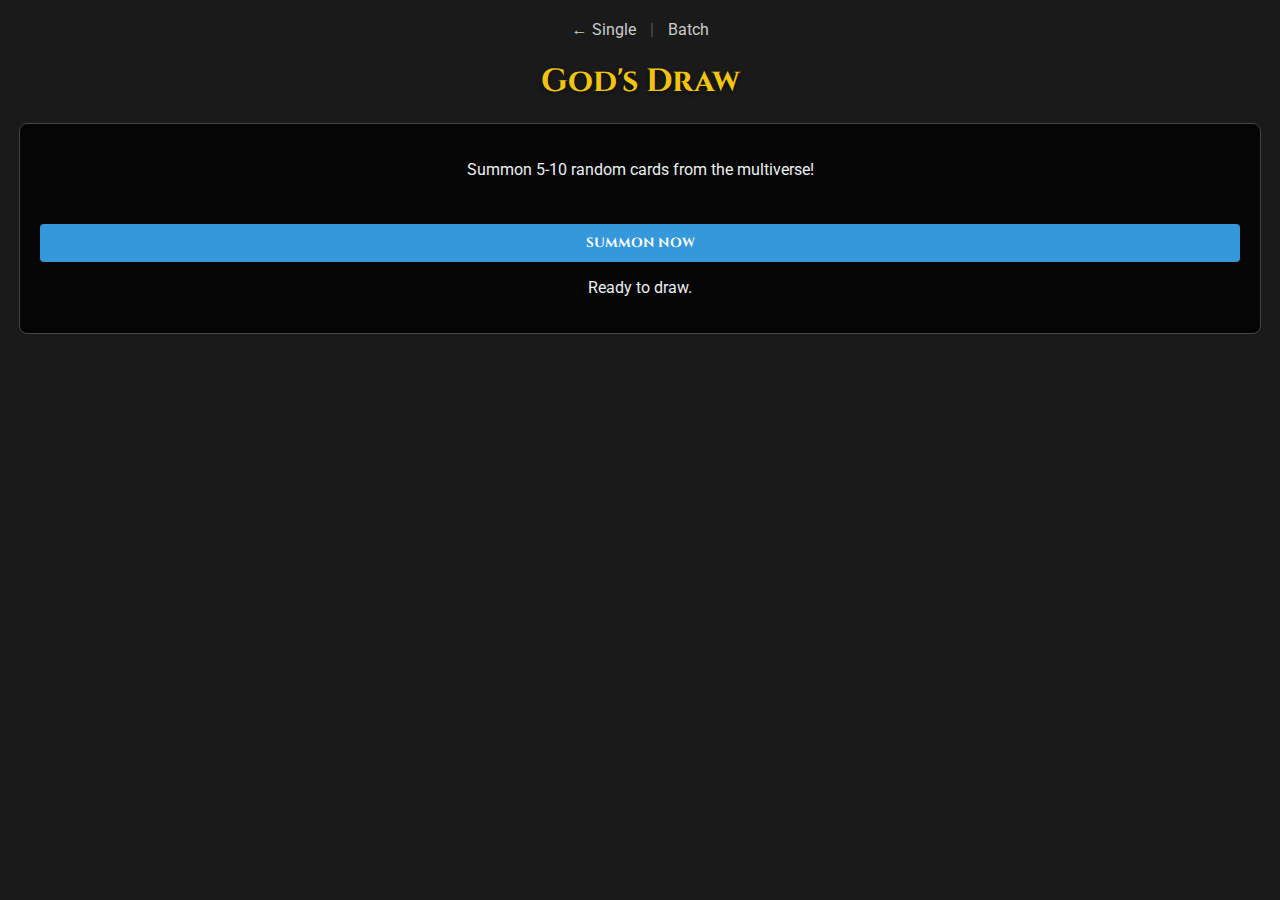
<file: static/god_draw.html>
<!DOCTYPE html>
<html lang="en">
<head>
    <meta charset="UTF-8">
    <meta name="viewport" content="width=device-width, initial-scale=1.0">
    <title>God's Draw - AI Card Generator</title>
    <link rel="stylesheet" href="/static/css/style.css">
    <link rel="preconnect" href="https://fonts.googleapis.com">
    <link rel="preconnect" href="https://fonts.gstatic.com" crossorigin>
    <link href="https://fonts.googleapis.com/css2?family=Cinzel:wght@700&family=Roboto:wght@400;700&display=swap" rel="stylesheet">
</head>
<body class="scrollable">
    <div class="batch-container">
        <div class="header-nav">
             <a href="/" class="back-link">&larr; Single</a>
             <span style="margin: 0 10px; color: #555;">|</span>
             <a href="/batch" class="back-link">Batch</a>
        </div>

        <h1 class="app-title">God's Draw</h1>

        <div class="batch-controls">
            <p>Summon 5-10 random cards from the multiverse!</p>
            <br>
            <button id="drawBtn" class="btn primary-btn">SUMMON NOW</button>
            <p id="statusText" class="status-text">Ready to draw.</p>
        </div>

        <div id="batchGrid" class="batch-grid">
            <!-- Cards will appear here -->
        </div>
    </div>

    <script src="/static/js/god_draw.js"></script>
</body>
</html>
</file>
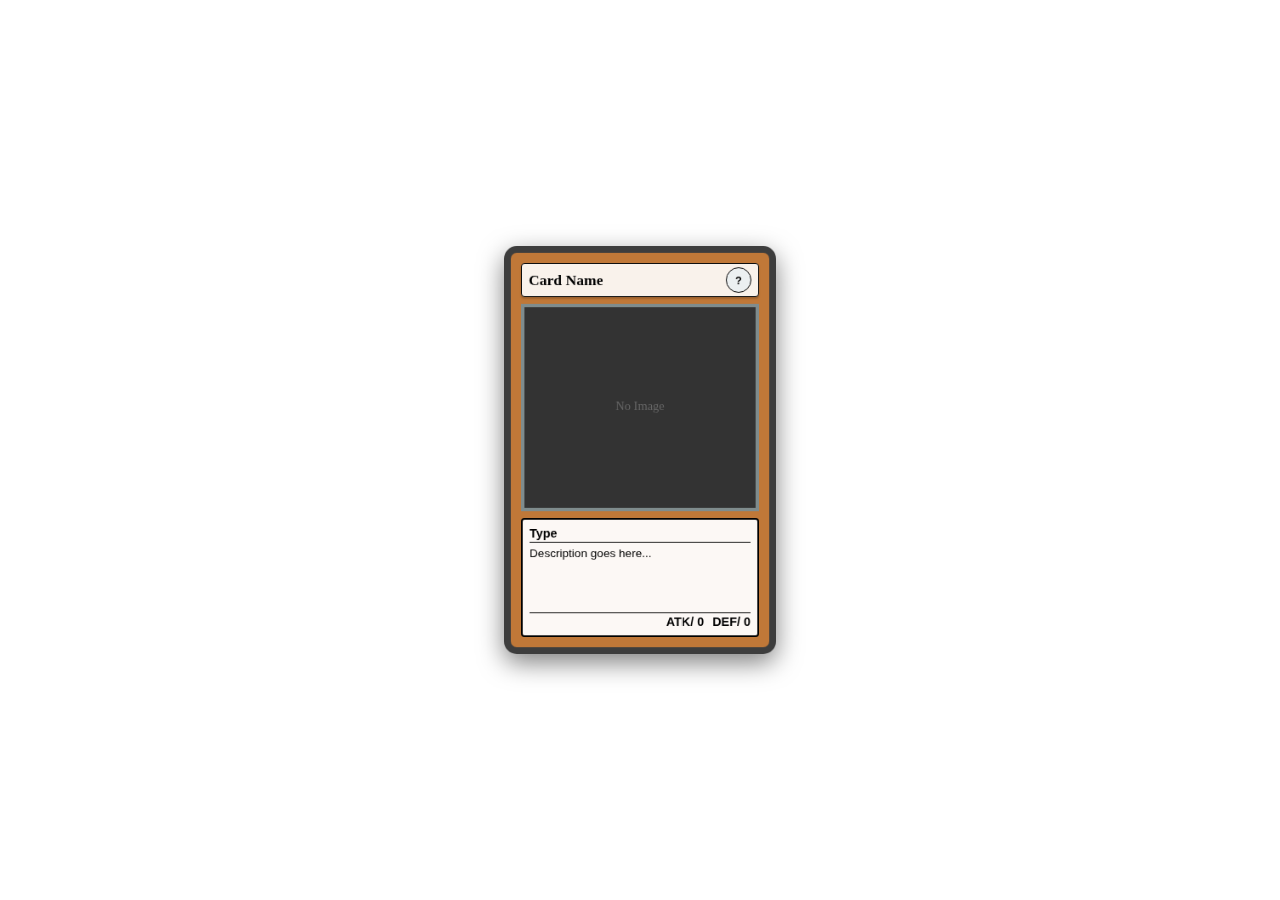
<file: Android/app/src/main/assets/www/android_view.html>
<!DOCTYPE html>
<html lang="en">
<head>
    <meta charset="UTF-8">
    <meta name="viewport" content="width=device-width, initial-scale=0.5, user-scalable=yes">
    <title>Card Preview</title>
    <link rel="stylesheet" href="style.css">
    <style>
        body {
            background-color: transparent;
            overflow: hidden;
            display: flex;
            justify-content: center;
            align-items: center;
            height: 100vh;
        }
        .scene {
            margin: 0;
            transform: scale(0.85); /* Scale to fit standard phone width better */
        }
        /* Hide backface for simple view */
        .card-back {
            display: none;
        }
        .card {
             /* Force no rotation initially */
             transform: rotateY(0deg) !important;
        }
    </style>
</head>
<body>

    <div class="scene">
        <div class="card" id="cardElement">
            <div class="card-face card-front">
                <div class="rarity-overlay"></div>
                <div class="card-frame-content">
                    <div class="card-top-header">
                        <div class="card-name-box" id="cardName">Card Name</div>
                        <div class="card-attribute-box" id="cardAttribute">?</div>
                    </div>
                    <div class="card-image-wrapper">
                         <div class="card-art-div" id="cardArt"></div>
                    </div>
                    <div class="card-info-box">
                        <div class="card-type" id="cardType">Type</div>
                        <div class="card-desc-text" id="cardDesc">Description goes here...</div>
                        <div class="card-stats">
                            <span>ATK/ <span id="cardAtk">0</span></span>
                            <span>DEF/ <span id="cardDef">0</span></span>
                        </div>
                    </div>
                </div>
            </div>
        </div>
    </div>

    <script>
        function renderCard(jsonString) {
            try {
                const data = JSON.parse(jsonString);

                // Set Text Content
                document.getElementById('cardName').textContent = data.name || "Unknown";
                document.getElementById('cardDesc').textContent = data.description || "";
                document.getElementById('cardAtk').textContent = data.atk || "0";
                document.getElementById('cardDef').textContent = data.def || "0";

                // Rarity Logic
                const rarity = (data.rarity || "N").toUpperCase();
                document.getElementById('cardAttribute').textContent = rarity;

                const cardEl = document.getElementById('cardElement');
                cardEl.className = "card"; // Reset

                // Add Rarity Class
                cardEl.classList.add("rarity-" + rarity.toLowerCase());

                // Add Theme Class
                if (data.color_theme) {
                    cardEl.classList.add(data.color_theme);
                }

                // Add Effect Class
                if (data.effect_type) {
                    cardEl.classList.add(data.effect_type);
                }

                // Set Image
                // In Android, we will pass base64 data uri for the image
                if (data.image_data) {
                    document.getElementById('cardArt').style.backgroundImage = "url('" + data.image_data + "')";
                }

            } catch (e) {
                console.error(e);
                document.getElementById('cardName').textContent = "Error: " + e.message;
            }
        }
    </script>
</body>
</html>
</file>
<file: static/css/style.css>
:root {
    --card-width: 320px;
    --card-height: 480px;
    --primary-color: #3498db;
    --accent-color: #e74c3c;
    --bg-color: #1a1a1a;
    --panel-bg: #2c3e50;
    --text-color: #ecf0f1;
}

body {
    margin: 0;
    padding: 0;
    font-family: 'Roboto', sans-serif;
    background-color: var(--bg-color);
    color: var(--text-color);
    height: 100vh;
    overflow: hidden;
}

body.scrollable {
    height: auto;
    overflow-y: auto;
}

.main-container {
    display: flex;
    height: 100%;
}

.sidebar {
    width: 350px;
    background-color: var(--panel-bg);
    padding: 20px;
    box-shadow: 2px 0 10px rgba(0,0,0,0.5);
    display: flex;
    flex-direction: column;
    gap: 20px;
    overflow-y: auto;
}

.app-title {
    font-family: 'Cinzel', serif;
    text-align: center;
    color: #f1c40f;
    margin-bottom: 20px;
    text-shadow: 0 2px 4px rgba(0,0,0,0.5);
}

.panel {
    background: rgba(0,0,0,0.2);
    padding: 15px;
    border-radius: 8px;
}

.panel h3 {
    margin-top: 0;
    color: #bdc3c7;
    font-size: 1rem;
    border-bottom: 1px solid #7f8c8d;
    padding-bottom: 5px;
}

.upload-area {
    border: 2px dashed #7f8c8d;
    border-radius: 8px;
    height: 100px;
    display: flex;
    align-items: center;
    justify-content: center;
    cursor: pointer;
    transition: all 0.3s ease;
}

.upload-area:hover, .upload-area.drag-over {
    border-color: var(--primary-color);
    background: rgba(52, 152, 219, 0.1);
}

.btn {
    width: 100%;
    padding: 10px;
    border: none;
    border-radius: 4px;
    cursor: pointer;
    font-weight: bold;
    font-family: 'Cinzel', serif;
    transition: all 0.2s;
    margin-top: 10px;
}

.primary-btn {
    background-color: var(--primary-color);
    color: white;
}

.primary-btn:hover {
    background-color: #2980b9;
}

.primary-btn:disabled {
    background-color: #95a5a6;
    cursor: not-allowed;
}

.secondary-btn {
    background-color: #95a5a6;
    color: #2c3e50;
    width: auto;
    padding: 8px 20px;
}

.card-back-grid {
    display: grid;
    grid-template-columns: repeat(3, 1fr);
    gap: 10px;
    margin-top: 10px;
}

.card-back-option {
    aspect-ratio: 2/3;
    background-size: cover;
    background-position: center;
    border: 2px solid transparent;
    border-radius: 4px;
    cursor: pointer;
    transition: all 0.2s;
}

.card-back-option.selected {
    border-color: #f1c40f;
    box-shadow: 0 0 5px #f1c40f;
}

/* Display Area & 3D Card */
.display-area {
    flex: 1;
    display: flex;
    flex-direction: column;
    align-items: center;
    justify-content: center;
    background-image: radial-gradient(circle at center, #2c3e50 0%, #1a1a1a 100%);
    perspective: 1000px;
}

.scene {
    width: var(--card-width);
    height: var(--card-height);
    position: relative;
    margin-bottom: 30px;
    user-select: none; /* Disable text selection */
}

.card {
    width: 100%;
    height: 100%;
    position: relative;
    transform-style: preserve-3d;
    transition: none; /* No transition by default for immediate drag response */
    will-change: transform;
}

.card.is-springing {
    transition: transform 0.6s cubic-bezier(0.34, 1.56, 0.64, 1); /* Spring effect */
}

.card.is-flipped {
    transform: rotateY(180deg);
}

.card-face {
    position: absolute;
    width: 100%;
    height: 100%;
    backface-visibility: hidden;
    border-radius: 15px;
    overflow: hidden;
    box-shadow: 0 10px 30px rgba(0,0,0,0.5);
}

.card-back {
    transform: rotateY(180deg) translateZ(2px); /* Shift back face backward relative to center */
    background: #000;
}

.card-back img {
    width: 100%;
    height: 100%;
    object-fit: cover;
}

/* Card Thickness (Edges) */
.card-edge {
    position: absolute;
    background: #555; /* Default edge color */
    border: 1px solid #333;
    pointer-events: none; /* Ensure clicks pass through edges if needed */
}

/* Right Edge */
.card-edge-right {
    width: 4px; /* Thickness */
    height: 100%;
    top: 0;
    /* Position at the right edge, rotated 90deg */
    right: 0;
    transform: rotateY(90deg);
    transform-origin: right;
}

/* Left Edge */
.card-edge-left {
    width: 4px;
    height: 100%;
    top: 0;
    /* Position at the left edge, rotated -90deg */
    left: 0;
    transform: rotateY(-90deg);
    transform-origin: left;
}

/* Top Edge */
.card-edge-top {
    width: 100%;
    height: 4px;
    /* Position at the top edge, rotated 90deg X */
    top: 0;
    left: 0;
    transform: rotateX(90deg);
    transform-origin: top;
}

/* Bottom Edge */
.card-edge-bottom {
    width: 100%;
    height: 4px;
    /* Position at the bottom edge, rotated -90deg X */
    bottom: 0;
    left: 0;
    transform: rotateX(-90deg);
    transform-origin: bottom;
}

/* Modal Styling */
.modal {
    display: none;
    position: fixed;
    z-index: 1000;
    left: 0;
    top: 0;
    width: 100%;
    height: 100%;
    background-color: rgba(0,0,0,0.8);
    backdrop-filter: blur(5px);
}

.modal-content {
    background-color: var(--panel-bg);
    margin: 5% auto;
    padding: 20px;
    border: 1px solid #7f8c8d;
    width: 80%;
    max-width: 1000px;
    height: 80%;
    border-radius: 8px;
    display: flex;
    flex-direction: column;
    box-shadow: 0 0 20px rgba(0,0,0,0.8);
}

.modal-header {
    display: flex;
    justify-content: space-between;
    align-items: center;
    margin-bottom: 20px;
    border-bottom: 1px solid #7f8c8d;
    padding-bottom: 10px;
}

.close-modal {
    color: #ecf0f1;
    font-size: 28px;
    font-weight: bold;
    cursor: pointer;
}

.close-modal:hover {
    color: var(--primary-color);
}

/* Library Styling */
.card-library-grid {
    display: grid;
    /* Create a grid with minimum 180px columns to give space */
    grid-template-columns: repeat(auto-fill, minmax(180px, 1fr));
    gap: 20px;
    overflow-y: auto;
    padding: 10px;
    justify-items: center; /* Center the items horizontally in their cells */
}

.library-item {
    /* Fixed container matching the scaled-down card size (320*0.5, 480*0.5) */
    width: 160px;
    height: 240px;
    position: relative;
    cursor: pointer;
    transition: transform 0.2s;
    border-radius: 8px;
    background: rgba(0,0,0,0.5); /* Background to show area */
    box-shadow: 0 4px 6px rgba(0,0,0,0.3);
    overflow: hidden; /* Ensure nothing spills */
}

.library-item:hover {
    transform: scale(1.05);
    z-index: 10;
    box-shadow: 0 0 15px rgba(255,255,255,0.3);
    outline: 2px solid var(--primary-color);
}

/* Mini Card Container */
.mini-card-container {
    width: 320px; /* Original width */
    height: 480px; /* Original height */
    
    /* Position absolute to allow transform origin from top left to fill container exactly */
    position: absolute;
    top: 0;
    left: 0;
    
    transform-origin: 0 0; /* Scale from top-left corner */
    transform: scale(0.5); /* Scale down to 160x240 */
    
    pointer-events: none; /* Interact with wrapper, not internals */
}

/* Card Front Styling */
.card-front {
    transform: translateZ(2px); /* Shift front face forward relative to center */
    background: #c07838; /* Default Effect Monster Color */
    display: flex;
    flex-direction: column;
    padding: 12px;
    box-sizing: border-box;
    border: 8px solid #3d3d3d; /* Default border */
    width: 100%;
    height: 100%;
}

.card-frame-content {
    display: flex;
    flex-direction: column;
    height: 100%;
    z-index: 2; /* Above rarity overlay */
    position: relative;
}

.card-top-header {
    display: flex;
    justify-content: space-between;
    align-items: center;
    background: rgba(255,255,255,0.9);
    border: 1px solid #000;
    border-radius: 4px;
    padding: 4px 8px;
    margin-bottom: 8px;
    box-shadow: 0 2px 2px rgba(0,0,0,0.2);
}

.card-name-box {
    font-family: 'Cinzel', serif;
    font-weight: 700;
    font-size: 1.1rem;
    color: #000;
    white-space: nowrap;
    overflow: hidden;
    text-overflow: ellipsis;
    max-width: 220px;
}

.card-attribute-box {
    font-weight: bold;
    color: #000;
    border: 1px solid #000;
    border-radius: 50%;
    width: 28px;
    height: 28px;
    display: flex;
    align-items: center;
    justify-content: center;
    background: #ecf0f1;
    font-size: 0.8rem;
}

.card-image-wrapper {
    flex-grow: 1;
    background: #000;
    border: 4px solid #7f8c8d;
    box-shadow: inset 0 0 10px rgba(0,0,0,0.5);
    margin-bottom: 8px;
    position: relative;
    overflow: hidden;
    /* Aspect ratio for image usually squareish */
    max-height: 240px; 
}

.card-art-div {
    width: 100%;
    height: 100%;
    background-size: cover;
    background-position: center;
    background-repeat: no-repeat;
    /* Default placeholder SVG as background */
    background-image: url("[data-uri]");
    -webkit-user-drag: none;
    user-drag: none;
    user-select: none;
}

img {
    -webkit-user-drag: none;
    user-drag: none;
    pointer-events: none;
}

.card-info-box {
    background: rgba(255,255,255,0.95);
    border: 2px solid #000;
    padding: 8px;
    border-radius: 4px;
    flex-shrink: 0;
    min-height: 120px;
    display: flex;
    flex-direction: column;
}

.card-type {
    font-weight: bold;
    color: #000;
    font-size: 0.9rem;
    margin-bottom: 4px;
    border-bottom: 1px solid #000;
    padding-bottom: 2px;
}

.card-desc-text {
    font-size: 0.85rem;
    color: #000;
    line-height: 1.3;
    flex-grow: 1;
    overflow: hidden;
    text-overflow: ellipsis;
    display: -webkit-box;
    -webkit-line-clamp: 4; /* Limit to 4 lines */
    -webkit-box-orient: vertical;
}

.card-stats {
    border-top: 1px solid #000;
    margin-top: 4px;
    padding-top: 2px;
    display: flex;
    justify-content: flex-end;
    gap: 10px;
    font-weight: bold;
    color: #000;
    font-size: 0.9rem;
}

/* Rarity Effects */
.rarity-overlay {
    position: absolute;
    top: 0;
    left: 0;
    width: 100%;
    height: 100%;
    pointer-events: none;
    z-index: 10;
    mix-blend-mode: overlay;
    border-radius: 15px;
}

/* N - Normal */
.rarity-n .card-front {
    background: #c07838;
}

/* R - Rare */
.rarity-r .card-name-box {
    color: #2c3e50;
    text-shadow: 1px 1px 0 #bdc3c7;
}
.rarity-r .card-front {
    background: #95a5a6;
    border-color: #7f8c8d;
}

/* SR - Super Rare */
.rarity-sr .card-front {
    background: #f39c12;
    border-color: #d35400;
}
.rarity-sr .card-name-box {
    background: linear-gradient(to right, #cfc09f, #ffecb3, #cfc09f);
    -webkit-background-clip: text;
    -webkit-text-fill-color: transparent;
    text-shadow: 0px 1px 2px rgba(0,0,0,0.3);
}
.rarity-sr .rarity-overlay {
    background: linear-gradient(135deg, rgba(255,255,255,0) 0%, rgba(255,255,255,0.2) 50%, rgba(255,255,255,0) 100%);
    background-size: 200% 200%;
    animation: shine 3s infinite linear;
}
.rarity-sr.card {
    box-shadow: 0 0 20px rgba(243, 156, 18, 0.6);
}

/* SSR - Super Super Rare */
.rarity-ssr .card-front {
    background: #8e44ad;
    border-color: #2c3e50;
}
.rarity-ssr .card-name-box {
    color: #e74c3c;
    text-shadow: 0 0 5px #f1c40f;
}
.rarity-ssr .rarity-overlay {
    background: 
        repeating-linear-gradient(
            45deg,
            rgba(255, 255, 255, 0.1),
            rgba(255, 255, 255, 0.1) 10px,
            rgba(255, 255, 255, 0.2) 10px,
            rgba(255, 255, 255, 0.2) 20px
        );
    mix-blend-mode: hard-light;
    animation: holograph 5s infinite linear;
}
.rarity-ssr.card {
    box-shadow: 0 0 30px rgba(142, 68, 173, 0.8), 0 0 10px rgba(255, 255, 255, 0.4);
}

/* UR - Ultra Rare */
.rarity-ur .card-front {
    background: linear-gradient(135deg, #2c3e50, #000);
    border-color: #f1c40f;
}
.rarity-ur .card-name-box {
    background: linear-gradient(to right, #ff00cc, #333399);
    -webkit-background-clip: text;
    -webkit-text-fill-color: transparent;
    font-weight: 900;
    text-shadow: 0 0 10px rgba(255,255,255,0.5);
}
.rarity-ur .rarity-overlay {
    background: linear-gradient(
        125deg,
        #ff0000, #ff7f00, #ffff00, #00ff00, #0000ff, #4b0082, #9400d3
    );
    background-size: 1000% 1000%;
    mix-blend-mode: color-dodge;
    opacity: 0.5;
    animation: rainbow 10s ease infinite;
}
.rarity-ur.card {
    box-shadow: 0 0 40px rgba(255, 0, 0, 0.8), 0 0 60px rgba(0, 0, 255, 0.6), 0 0 80px rgba(255, 255, 0, 0.4);
    animation: pulse-glow 2s infinite alternate;
}

@keyframes pulse-glow {
    0% {
        box-shadow: 0 0 40px rgba(255, 0, 0, 0.8), 0 0 60px rgba(0, 0, 255, 0.6);
    }
    100% {
        box-shadow: 0 0 60px rgba(255, 0, 0, 1), 0 0 80px rgba(0, 0, 255, 0.8), 0 0 100px rgba(255, 255, 255, 0.6);
    }
}

@keyframes shine {
    0% { background-position: 200% center; }
    100% { background-position: -200% center; }
}

@keyframes holograph {
    0% { background-position: 0 0; }
    100% { background-position: 100px 100px; }
}

@keyframes rainbow {
    0% { background-position: 0% 50%; }
    50% { background-position: 100% 50%; }
    100% { background-position: 0% 50%; }
}

/* Summoning Animation */
.card.is-summoning {
    animation: summon-sequence 2s ease-out forwards;
}

@keyframes summon-sequence {
    0% {
        opacity: 0;
        transform: scale(0.1) rotateY(720deg);
        filter: brightness(3) blur(10px);
    }
    50% {
        opacity: 1;
        transform: scale(1.1) rotateY(360deg);
        filter: brightness(2) blur(2px);
    }
    100% {
        opacity: 1;
        transform: scale(1) rotateY(0deg);
        filter: brightness(1) blur(0);
    }
}


/* Batch Page Styles */
.batch-container {
    display: flex;
    flex-direction: column;
    align-items: center;
    padding: 20px;
    width: 100%;
    max-width: 1200px;
    margin: 0 auto;
}

.batch-controls {
    background: rgba(0, 0, 0, 0.8);
    border: 1px solid #444;
    padding: 20px;
    border-radius: 8px;
    width: 100%;
    margin-bottom: 30px;
    text-align: center;
}

.batch-grid {
    display: grid;
    grid-template-columns: repeat(auto-fill, minmax(250px, 1fr));
    gap: 30px;
    width: 100%;
    justify-items: center;
}

.batch-card-wrapper {
    width: 250px; /* Scaled down from main card size */
    height: 364px; /* Aspect ratio roughly */
    perspective: 1000px;
    cursor: pointer;
}

/* Reusing card styles but ensuring they work in grid */
.batch-card-wrapper .card {
    width: 100%;
    height: 100%;
    transform-style: preserve-3d;
    transition: transform 0.6s cubic-bezier(0.4, 0.2, 0.2, 1);
    position: relative;
}

.batch-card-wrapper .card.is-flipped {
    transform: rotateY(180deg);
}

.batch-card-wrapper .card-face {
    position: absolute;
    width: 100%;
    height: 100%;
    backface-visibility: hidden;
    border-radius: 12px;
    box-shadow: 0 4px 8px rgba(0,0,0,0.5);
}

.batch-card-wrapper .card-front {
    transform: rotateY(0deg);
    background: #1a1a1a;
    /* Re-scale internal elements */
    font-size: 10px; /* Base font size scaling */
}

/* Adjust internal font sizes for smaller cards */
.batch-card-wrapper .card-name-box { font-size: 1.2em; }
.batch-card-wrapper .card-attribute-box { font-size: 1.2em; width: 2.5em; height: 2.5em; line-height: 2.5em; }
.batch-card-wrapper .card-desc-text { font-size: 0.9em; line-height: 1.2; }
.batch-card-wrapper .card-stats { font-size: 1em; }
.batch-card-wrapper .card-type { font-size: 0.9em; margin-bottom: 2px; }

.batch-card-wrapper .card-back {
    transform: rotateY(180deg);
}

.batch-card-wrapper .card-back img {
    width: 100%;
    height: 100%;
    object-fit: cover;
    border-radius: 12px;
}

#filesInput {
    margin: 10px 0;
}

.back-link {
    color: #ccc;
    text-decoration: none;
    margin-bottom: 20px;
    align-self: flex-start;
}
.back-link:hover { text-decoration: underline; color: #fff; }

.card-back-selector {
    display: flex;
    justify-content: center;
    gap: 10px;
    margin: 10px 0;
    flex-wrap: wrap;
}
</file>
<file: Android/app/src/main/assets/www/style.css>
:root {
    --card-width: 320px;
    --card-height: 480px;
    --primary-color: #3498db;
    --accent-color: #e74c3c;
    --bg-color: #1a1a1a;
    --panel-bg: #2c3e50;
    --text-color: #ecf0f1;
}

body {
    margin: 0;
    padding: 0;
    font-family: 'Roboto', sans-serif;
    background-color: var(--bg-color);
    color: var(--text-color);
    height: 100vh;
    overflow: hidden;
}

body.scrollable {
    height: auto;
    overflow-y: auto;
}

.main-container {
    display: flex;
    height: 100%;
}

.sidebar {
    width: 350px;
    background-color: var(--panel-bg);
    padding: 20px;
    box-shadow: 2px 0 10px rgba(0,0,0,0.5);
    display: flex;
    flex-direction: column;
    gap: 20px;
    overflow-y: auto;
}

.app-title {
    font-family: 'Cinzel', serif;
    text-align: center;
    color: #f1c40f;
    margin-bottom: 20px;
    text-shadow: 0 2px 4px rgba(0,0,0,0.5);
}

.panel {
    background: rgba(0,0,0,0.2);
    padding: 15px;
    border-radius: 8px;
}

.panel h3 {
    margin-top: 0;
    color: #bdc3c7;
    font-size: 1rem;
    border-bottom: 1px solid #7f8c8d;
    padding-bottom: 5px;
}

.upload-area {
    border: 2px dashed #7f8c8d;
    border-radius: 8px;
    height: 100px;
    display: flex;
    align-items: center;
    justify-content: center;
    cursor: pointer;
    transition: all 0.3s ease;
}

.upload-area:hover, .upload-area.drag-over {
    border-color: var(--primary-color);
    background: rgba(52, 152, 219, 0.1);
}

.btn {
    width: 100%;
    padding: 10px;
    border: none;
    border-radius: 4px;
    cursor: pointer;
    font-weight: bold;
    font-family: 'Cinzel', serif;
    transition: all 0.2s;
    margin-top: 10px;
}

.primary-btn {
    background-color: var(--primary-color);
    color: white;
}

.primary-btn:hover {
    background-color: #2980b9;
}

.primary-btn:disabled {
    background-color: #95a5a6;
    cursor: not-allowed;
}

.secondary-btn {
    background-color: #95a5a6;
    color: #2c3e50;
    width: auto;
    padding: 8px 20px;
}

.card-back-grid {
    display: grid;
    grid-template-columns: repeat(3, 1fr);
    gap: 10px;
    margin-top: 10px;
}

.card-back-option {
    aspect-ratio: 2/3;
    background-size: cover;
    background-position: center;
    border: 2px solid transparent;
    border-radius: 4px;
    cursor: pointer;
    transition: all 0.2s;
}

.card-back-option.selected {
    border-color: #f1c40f;
    box-shadow: 0 0 5px #f1c40f;
}

/* Display Area & 3D Card */
.display-area {
    flex: 1;
    display: flex;
    flex-direction: column;
    align-items: center;
    justify-content: center;
    background-image: radial-gradient(circle at center, #2c3e50 0%, #1a1a1a 100%);
    perspective: 1000px;
}

.scene {
    width: var(--card-width);
    height: var(--card-height);
    position: relative;
    margin-bottom: 30px;
    user-select: none; /* Disable text selection */
}

.card {
    width: 100%;
    height: 100%;
    position: relative;
    transform-style: preserve-3d;
    transition: none; /* No transition by default for immediate drag response */
    will-change: transform;
}

.card.is-springing {
    transition: transform 0.6s cubic-bezier(0.34, 1.56, 0.64, 1); /* Spring effect */
}

.card.is-flipped {
    transform: rotateY(180deg);
}

.card-face {
    position: absolute;
    width: 100%;
    height: 100%;
    backface-visibility: hidden;
    border-radius: 15px;
    overflow: hidden;
    box-shadow: 0 10px 30px rgba(0,0,0,0.5);
}

.card-back {
    transform: rotateY(180deg) translateZ(2px); /* Shift back face backward relative to center */
    background: #000;
}

.card-back img {
    width: 100%;
    height: 100%;
    object-fit: cover;
}

/* Card Thickness (Edges) */
.card-edge {
    position: absolute;
    background: #555; /* Default edge color */
    border: 1px solid #333;
    pointer-events: none; /* Ensure clicks pass through edges if needed */
}

/* Right Edge */
.card-edge-right {
    width: 4px; /* Thickness */
    height: 100%;
    top: 0;
    /* Position at the right edge, rotated 90deg */
    right: 0;
    transform: rotateY(90deg);
    transform-origin: right;
}

/* Left Edge */
.card-edge-left {
    width: 4px;
    height: 100%;
    top: 0;
    /* Position at the left edge, rotated -90deg */
    left: 0;
    transform: rotateY(-90deg);
    transform-origin: left;
}

/* Top Edge */
.card-edge-top {
    width: 100%;
    height: 4px;
    /* Position at the top edge, rotated 90deg X */
    top: 0;
    left: 0;
    transform: rotateX(90deg);
    transform-origin: top;
}

/* Bottom Edge */
.card-edge-bottom {
    width: 100%;
    height: 4px;
    /* Position at the bottom edge, rotated -90deg X */
    bottom: 0;
    left: 0;
    transform: rotateX(-90deg);
    transform-origin: bottom;
}

/* Modal Styling */
.modal {
    display: none;
    position: fixed;
    z-index: 1000;
    left: 0;
    top: 0;
    width: 100%;
    height: 100%;
    background-color: rgba(0,0,0,0.8);
    backdrop-filter: blur(5px);
}

.modal-content {
    background-color: var(--panel-bg);
    margin: 5% auto;
    padding: 20px;
    border: 1px solid #7f8c8d;
    width: 80%;
    max-width: 1000px;
    height: 80%;
    border-radius: 8px;
    display: flex;
    flex-direction: column;
    box-shadow: 0 0 20px rgba(0,0,0,0.8);
}

.modal-header {
    display: flex;
    justify-content: space-between;
    align-items: center;
    margin-bottom: 20px;
    border-bottom: 1px solid #7f8c8d;
    padding-bottom: 10px;
}

.library-controls {
    display: flex;
    align-items: center;
    gap: 10px;
    color: #ecf0f1;
}

.library-controls select {
    background: #34495e;
    color: #ecf0f1;
    border: 1px solid #7f8c8d;
    padding: 5px;
    border-radius: 4px;
}

.close-modal {
    color: #ecf0f1;
    font-size: 28px;
    font-weight: bold;
    cursor: pointer;
}

.close-modal:hover {
    color: var(--primary-color);
}

/* Library Styling */
.card-library-grid {
    display: grid;
    /* Create a grid with minimum 180px columns to give space */
    grid-template-columns: repeat(auto-fill, minmax(180px, 1fr));
    gap: 20px;
    overflow-y: auto;
    padding: 10px;
    justify-items: center; /* Center the items horizontally in their cells */
}

.library-item {
    /* Fixed container matching the scaled-down card size (320*0.5, 480*0.5) */
    width: 160px;
    height: 240px;
    position: relative;
    cursor: pointer;
    transition: transform 0.2s;
    border-radius: 8px;
    background: rgba(0,0,0,0.5); /* Background to show area */
    box-shadow: 0 4px 6px rgba(0,0,0,0.3);
    overflow: hidden; /* Ensure nothing spills */
}

.library-item:hover {
    transform: scale(1.05);
    z-index: 10;
    box-shadow: 0 0 15px rgba(255,255,255,0.3);
    outline: 2px solid var(--primary-color);
}

/* Mini Card Container */
.mini-card-container {
    width: 320px; /* Original width */
    height: 480px; /* Original height */

    /* Position absolute to allow transform origin from top left to fill container exactly */
    position: absolute;
    top: 0;
    left: 0;

    transform-origin: 0 0; /* Scale from top-left corner */
    transform: scale(0.5); /* Scale down to 160x240 */

    pointer-events: none; /* Interact with wrapper, not internals */
}

/* Card Front Styling */
.card-front {
    transform: translateZ(2px); /* Shift front face forward relative to center */
    background: #c07838; /* Default Effect Monster Color */
    display: flex;
    flex-direction: column;
    padding: 12px;
    box-sizing: border-box;
    border: 8px solid #3d3d3d; /* Default border */
    width: 100%;
    height: 100%;
}

.card-frame-content {
    display: flex;
    flex-direction: column;
    height: 100%;
    z-index: 2; /* Above rarity overlay */
    position: relative;
}

.card-top-header {
    display: flex;
    justify-content: space-between;
    align-items: center;
    background: rgba(255,255,255,0.9);
    border: 1px solid #000;
    border-radius: 4px;
    padding: 4px 8px;
    margin-bottom: 8px;
    box-shadow: 0 2px 2px rgba(0,0,0,0.2);
}

.card-name-box {
    font-family: 'Cinzel', serif;
    font-weight: 700;
    font-size: 1.1rem;
    color: #000;
    white-space: nowrap;
    overflow: hidden;
    text-overflow: ellipsis;
    max-width: 220px;
}

.card-attribute-box {
    font-weight: bold;
    color: #000;
    border: 1px solid #000;
    border-radius: 50%;
    width: 28px;
    height: 28px;
    display: flex;
    align-items: center;
    justify-content: center;
    background: #ecf0f1;
    font-size: 0.8rem;
}

.card-image-wrapper {
    flex-grow: 1;
    background: #000;
    border: 4px solid #7f8c8d;
    box-shadow: inset 0 0 10px rgba(0,0,0,0.5);
    margin-bottom: 8px;
    position: relative;
    overflow: hidden;
    /* Aspect ratio for image usually squareish */
    max-height: 240px;
}

.card-art-div {
    width: 100%;
    height: 100%;
    background-size: cover;
    background-position: center;
    background-repeat: no-repeat;
    /* Default placeholder SVG as background */
    background-image: url("[data-uri]");
    -webkit-user-drag: none;
    user-drag: none;
    user-select: none;
}

img {
    -webkit-user-drag: none;
    user-drag: none;
    pointer-events: none;
}

.card-info-box {
    background: rgba(255,255,255,0.95);
    border: 2px solid #000;
    padding: 8px;
    border-radius: 4px;
    flex-shrink: 0;
    min-height: 120px;
    display: flex;
    flex-direction: column;
}

.card-type {
    font-weight: bold;
    color: #000;
    font-size: 0.9rem;
    margin-bottom: 4px;
    border-bottom: 1px solid #000;
    padding-bottom: 2px;
}

.card-desc-text {
    font-size: 0.85rem;
    color: #000;
    line-height: 1.3;
    flex-grow: 1;
    overflow: hidden;
    text-overflow: ellipsis;
    display: -webkit-box;
    -webkit-line-clamp: 4; /* Limit to 4 lines */
    -webkit-box-orient: vertical;
}

.card-stats {
    border-top: 1px solid #000;
    margin-top: 4px;
    padding-top: 2px;
    display: flex;
    justify-content: flex-end;
    gap: 10px;
    font-weight: bold;
    color: #000;
    font-size: 0.9rem;
}

/* Rarity Effects */
.rarity-overlay {
    position: absolute;
    top: 0;
    left: 0;
    width: 100%;
    height: 100%;
    pointer-events: none;
    z-index: 10;
    mix-blend-mode: overlay;
    border-radius: 15px;
}

/* N - Normal */
.rarity-n .card-front {
    background: #c07838;
}

/* R - Rare */
.rarity-r .card-name-box {
    color: #2c3e50;
    text-shadow: 1px 1px 0 #bdc3c7;
}
.rarity-r .card-front {
    background: #95a5a6;
    border-color: #7f8c8d;
}

/* SR - Super Rare */
.rarity-sr .card-front {
    background: #f39c12;
    border-color: #d35400;
}
.rarity-sr .card-name-box {
    background: linear-gradient(to right, #cfc09f, #ffecb3, #cfc09f);
    -webkit-background-clip: text;
    -webkit-text-fill-color: transparent;
    text-shadow: 0px 1px 2px rgba(0,0,0,0.3);
}
.rarity-sr .rarity-overlay {
    background: linear-gradient(135deg, rgba(255,255,255,0) 0%, rgba(255,255,255,0.2) 50%, rgba(255,255,255,0) 100%);
    background-size: 200% 200%;
    animation: shine 3s infinite linear;
}
.rarity-sr.card {
    box-shadow: 0 0 20px rgba(243, 156, 18, 0.6);
}

/* SSR - Super Super Rare */
.rarity-ssr .card-front {
    background: #8e44ad;
    border-color: #2c3e50;
}
.rarity-ssr .card-name-box {
    color: #e74c3c;
    text-shadow: 0 0 5px #f1c40f;
}
.rarity-ssr .rarity-overlay {
    background:
        repeating-linear-gradient(
            45deg,
            rgba(255, 255, 255, 0.1),
            rgba(255, 255, 255, 0.1) 10px,
            rgba(255, 255, 255, 0.2) 10px,
            rgba(255, 255, 255, 0.2) 20px
        );
    mix-blend-mode: hard-light;
    animation: holograph 5s infinite linear;
}
.rarity-ssr.card {
    box-shadow: 0 0 30px rgba(142, 68, 173, 0.8), 0 0 10px rgba(255, 255, 255, 0.4);
}

/* UR - Ultra Rare */
.rarity-ur .card-front {
    background: linear-gradient(135deg, #2c3e50, #000);
    border-color: #f1c40f;
}
.rarity-ur .card-name-box {
    background: linear-gradient(to right, #ff00cc, #333399);
    -webkit-background-clip: text;
    -webkit-text-fill-color: transparent;
    font-weight: 900;
    text-shadow: 0 0 10px rgba(255,255,255,0.5);
}
.rarity-ur .rarity-overlay {
    background: linear-gradient(
        125deg,
        #ff0000, #ff7f00, #ffff00, #00ff00, #0000ff, #4b0082, #9400d3
    );
    background-size: 1000% 1000%;
    mix-blend-mode: color-dodge;
    opacity: 0.5;
    animation: rainbow 10s ease infinite;
}
.rarity-ur.card {
    box-shadow: 0 0 40px rgba(255, 0, 0, 0.8), 0 0 60px rgba(0, 0, 255, 0.6), 0 0 80px rgba(255, 255, 0, 0.4);
    animation: pulse-glow 2s infinite alternate;
}

@keyframes pulse-glow {
    0% {
        box-shadow: 0 0 40px rgba(255, 0, 0, 0.8), 0 0 60px rgba(0, 0, 255, 0.6);
    }
    100% {
        box-shadow: 0 0 60px rgba(255, 0, 0, 1), 0 0 80px rgba(0, 0, 255, 0.8), 0 0 100px rgba(255, 255, 255, 0.6);
    }
}

@keyframes shine {
    0% { background-position: 200% center; }
    100% { background-position: -200% center; }
}

@keyframes holograph {
    0% { background-position: 0 0; }
    100% { background-position: 100px 100px; }
}

@keyframes rainbow {
    0% { background-position: 0% 50%; }
    50% { background-position: 100% 50%; }
    100% { background-position: 0% 50%; }
}

/* Summoning Animation */
.card.is-summoning {
    animation: summon-sequence 2s ease-out forwards;
}

@keyframes summon-sequence {
    0% {
        opacity: 0;
        transform: scale(0.1) rotateY(720deg);
        filter: brightness(3) blur(10px);
    }
    50% {
        opacity: 1;
        transform: scale(1.1) rotateY(360deg);
        filter: brightness(2) blur(2px);
    }
    100% {
        opacity: 1;
        transform: scale(1) rotateY(0deg);
        filter: brightness(1) blur(0);
    }
}


/* Batch Page Styles */
.batch-container {
    display: flex;
    flex-direction: column;
    align-items: center;
    padding: 20px;
    width: 100%;
    max-width: 1200px;
    margin: 0 auto;
}

.batch-controls {
    background: rgba(0, 0, 0, 0.8);
    border: 1px solid #444;
    padding: 20px;
    border-radius: 8px;
    width: 100%;
    margin-bottom: 30px;
    text-align: center;
}

.batch-grid {
    display: grid;
    grid-template-columns: repeat(auto-fill, minmax(250px, 1fr));
    gap: 30px;
    width: 100%;
    justify-items: center;
}

.batch-card-wrapper {
    width: 250px; /* Scaled down from main card size */
    height: 364px; /* Aspect ratio roughly */
    perspective: 1000px;
    cursor: pointer;
}

/* Reusing card styles but ensuring they work in grid */
.batch-card-wrapper .card {
    width: 100%;
    height: 100%;
    transform-style: preserve-3d;
    transition: transform 0.6s cubic-bezier(0.4, 0.2, 0.2, 1);
    position: relative;
}

.batch-card-wrapper .card.is-flipped {
    transform: rotateY(180deg);
}

.batch-card-wrapper .card-face {
    position: absolute;
    width: 100%;
    height: 100%;
    backface-visibility: hidden;
    border-radius: 12px;
    box-shadow: 0 4px 8px rgba(0,0,0,0.5);
}

.batch-card-wrapper .card-front {
    transform: rotateY(0deg);
    background: #1a1a1a;
    /* Re-scale internal elements */
    font-size: 10px; /* Base font size scaling */
}

/* Adjust internal font sizes for smaller cards */
.batch-card-wrapper .card-name-box { font-size: 1.2em; }
.batch-card-wrapper .card-attribute-box { font-size: 1.2em; width: 2.5em; height: 2.5em; line-height: 2.5em; }
.batch-card-wrapper .card-desc-text { font-size: 0.9em; line-height: 1.2; }
.batch-card-wrapper .card-stats { font-size: 1em; }
.batch-card-wrapper .card-type { font-size: 0.9em; margin-bottom: 2px; }

.batch-card-wrapper .card-back {
    transform: rotateY(180deg);
}

.batch-card-wrapper .card-back img {
    width: 100%;
    height: 100%;
    object-fit: cover;
    border-radius: 12px;
}

#filesInput {
    margin: 10px 0;
}

.back-link {
    color: #ccc;
    text-decoration: none;
    margin-bottom: 20px;
    align-self: flex-start;
}
.back-link:hover { text-decoration: underline; color: #fff; }

.card-back-selector {
    display: flex;
    justify-content: center;
    gap: 10px;
    margin: 10px 0;
    flex-wrap: wrap;
}

.card-back-selector .card-back-option {
    width: 60px; /* Explicit width for flex items */
    height: 90px;
}

/* =========================================
   New Theme & Effect Styles
   ========================================= */

/* --- Color Themes --- */
/* N - Gray */
.card.theme-gray .card-front { background: #7f8c8d; border-color: #555; }
/* N - Pale Blue */
.card.theme-pale-blue .card-front { background: #aab7b8; border-color: #7f8c8d; }
/* N - Pale Green */
.card.theme-pale-green .card-front { background: #a2b9bc; border-color: #7f8c8d; }

/* R - Bronze */
.card.theme-bronze .card-front { background: #cd7f32; border-color: #8c5a2b; }
/* R - Silver */
.card.theme-silver .card-front { background: #bdc3c7; border-color: #7f8c8d; }
/* R - Steel */
.card.theme-steel .card-front { background: #778899; border-color: #2c3e50; }

/* SR - Gold */
.card.theme-gold .card-front { background: #f1c40f; border-color: #d35400; }
/* SR - Orange */
.card.theme-orange .card-front { background: #e67e22; border-color: #d35400; }
/* SR - Crimson */
.card.theme-crimson .card-front { background: #c0392b; border-color: #922b21; }

/* SSR - Purple */
.card.theme-purple .card-front {
    background: #9b59b6;
    border-color: #8e44ad;
    box-shadow: 0 0 15px #9b59b6;
}
/* SSR - Magenta */
.card.theme-magenta .card-front {
    background: #dda0dd;
    border-color: #800080;
    box-shadow: 0 0 15px #dda0dd;
}
/* SSR - Deep Blue */
.card.theme-deep-blue .card-front {
    background: #34495e;
    border-color: #2c3e50;
    box-shadow: 0 0 15px #3498db;
}

/* UR - Rainbow (Gradient) */
.card.theme-rainbow .card-front {
    background: linear-gradient(135deg, #ff9a9e 0%, #fecfef 99%, #fecfef 100%);
    border-color: #ff6b6b;
}
/* UR - Black Gold */
.card.theme-black-gold .card-front {
    background: linear-gradient(135deg, #000000 0%, #434343 100%);
    border-color: #f1c40f;
}
/* UR - Galaxy */
.card.theme-galaxy .card-front {
    background: radial-gradient(circle, #2b1055, #7597de);
    border-color: #fff;
}

/* --- Visual Effects (Overlay) --- */

/* Dust (N) */
.card.effect-dust .rarity-overlay {
    background-image: url('[data-uri]');
    background-size: 50px 50px;
    opacity: 0.3;
}

/* Static (N) */
.card.effect-static .rarity-overlay {
    background: repeating-linear-gradient(
        0deg,
        transparent,
        transparent 2px,
        rgba(0,0,0,0.05) 2px,
        rgba(0,0,0,0.05) 4px
    );
}

/* Shine (R) */
.card.effect-shine .rarity-overlay {
    background: linear-gradient(120deg, transparent 30%, rgba(255,255,255,0.4) 50%, transparent 70%);
    background-size: 200% 100%;
    animation: shine-sweep 4s infinite linear;
}
@keyframes shine-sweep {
    0% { background-position: 200% 0; }
    100% { background-position: -200% 0; }
}

/* Sweep (R) */
.card.effect-sweep .rarity-overlay {
    background: linear-gradient(to bottom, transparent 40%, rgba(255,255,255,0.2) 50%, transparent 60%);
    background-size: 100% 200%;
    animation: vertical-sweep 3s infinite;
}
@keyframes vertical-sweep {
    0% { background-position: 0 0; }
    100% { background-position: 0 200%; }
}

/* Holographic (SR) */
.card.effect-holographic .rarity-overlay {
    background: linear-gradient(135deg, rgba(255,0,0,0.1), rgba(0,255,0,0.1), rgba(0,0,255,0.1));
    mix-blend-mode: color-dodge;
    animation: holo-shift 5s infinite alternate;
}
@keyframes holo-shift {
    0% { filter: hue-rotate(0deg); }
    100% { filter: hue-rotate(360deg); }
}

/* Lightning (SSR) */
.card.effect-lightning .rarity-overlay {
    background:
        linear-gradient(45deg, transparent 45%, rgba(255,255,255,0.9) 50%, transparent 55%),
        linear-gradient(-45deg, transparent 45%, rgba(255,255,255,0.5) 50%, transparent 55%);
    background-size: 200% 200%;
    mix-blend-mode: screen;
    filter: drop-shadow(0 0 5px cyan);
    animation: lightning-flash 0.5s infinite;
}
@keyframes lightning-flash {
    0% { opacity: 0; background-position: 0 0; }
    10% { opacity: 1; background-position: 100% 100%; }
    20% { opacity: 0; }
    30% { opacity: 1; background-position: 50% 50%; }
    100% { opacity: 0; }
}

/* Pulse (SSR/UR) */
.card.effect-pulse .rarity-overlay {
    box-shadow: inset 0 0 20px rgba(255,255,255,0.5);
    animation: pulse-overlay 2s infinite;
}
@keyframes pulse-overlay {
    0% { box-shadow: inset 0 0 20px rgba(255,255,255,0.2); }
    50% { box-shadow: inset 0 0 50px rgba(255,255,255,0.6); }
    100% { box-shadow: inset 0 0 20px rgba(255,255,255,0.2); }
}

/* Cosmic (UR) */
.card.effect-cosmic .rarity-overlay {
    background-image: radial-gradient(white, rgba(255,255,255,.2) 2px, transparent 40px),
    radial-gradient(white, rgba(255,255,255,.15) 1px, transparent 30px),
    radial-gradient(white, rgba(255,255,255,.1) 2px, transparent 40px);
    background-size: 550px 550px, 350px 350px, 250px 250px;
    background-position: 0 0, 40px 60px, 130px 270px;
    animation: cosmic-move 20s linear infinite;
}
@keyframes cosmic-move {
    0% { background-position: 0 0, 40px 60px, 130px 270px; }
    100% { background-position: 550px 550px, 390px 410px, 380px 520px; }
}
</file>
